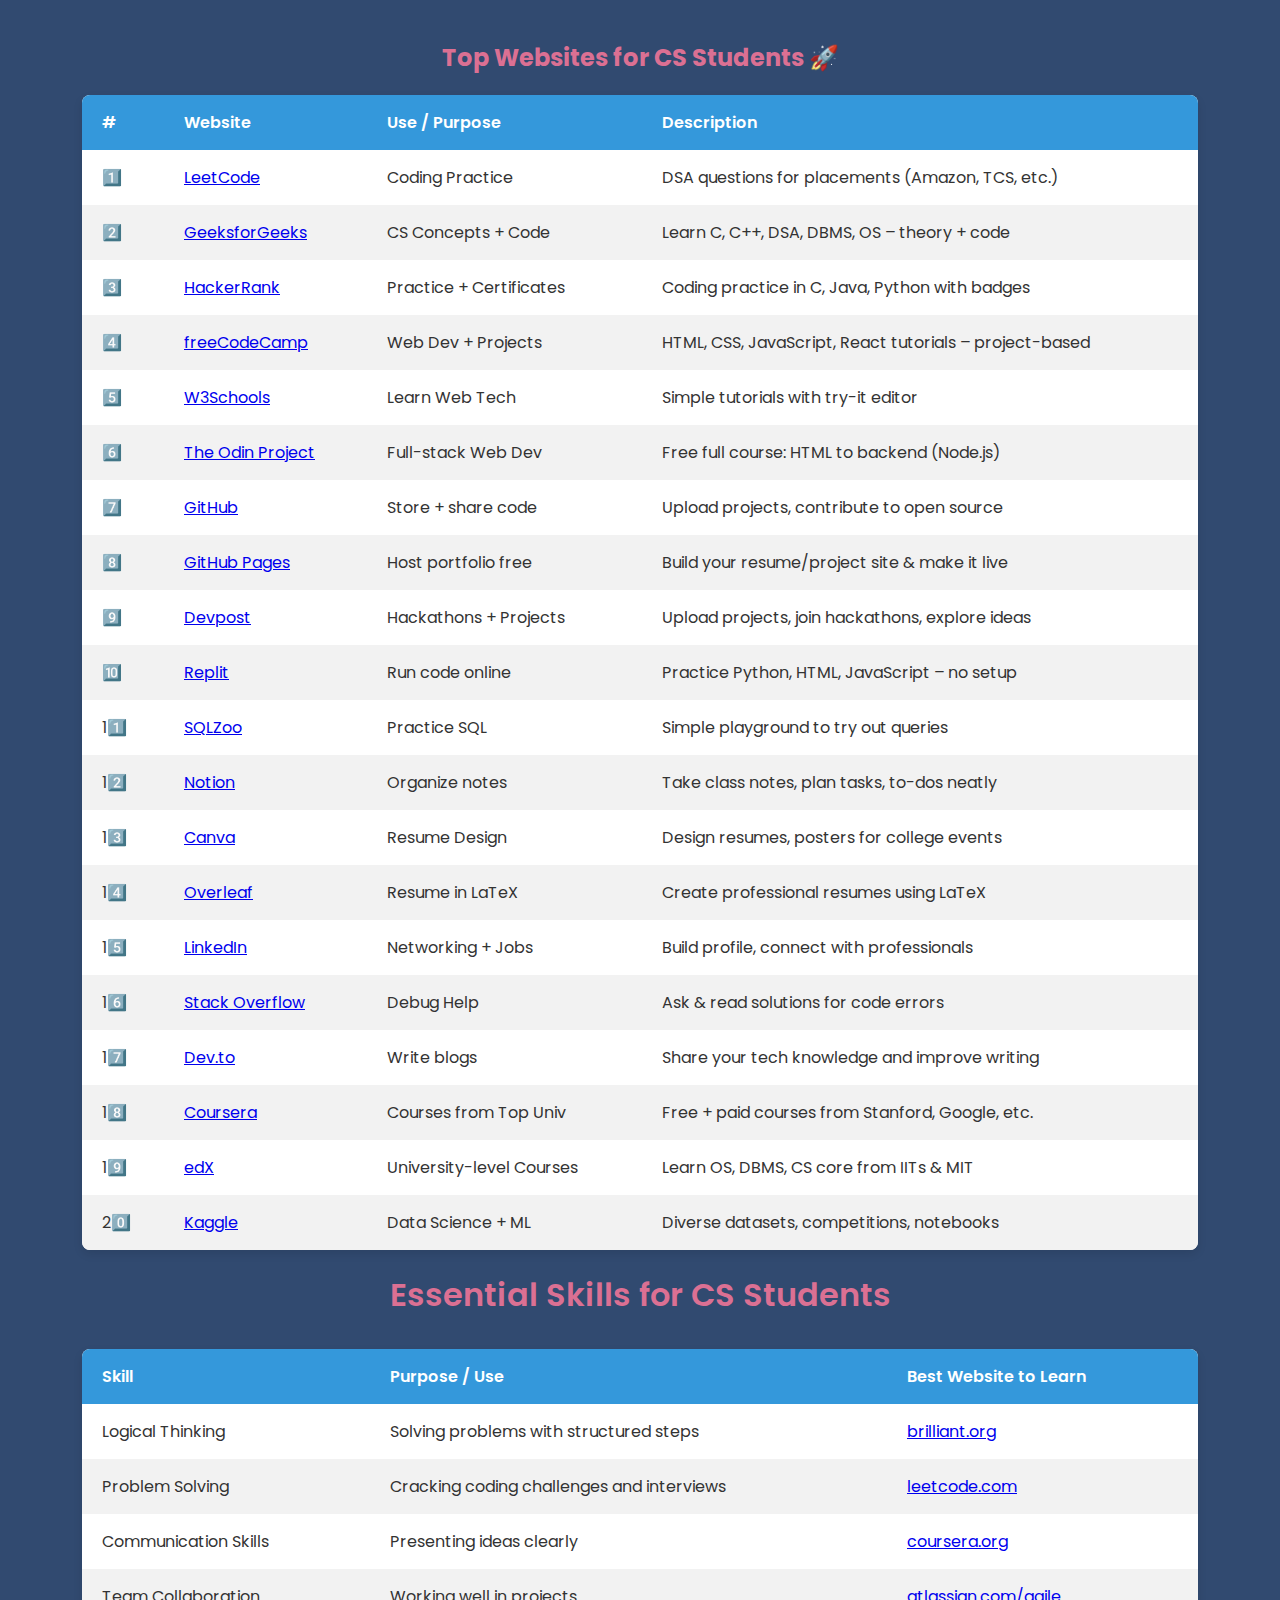
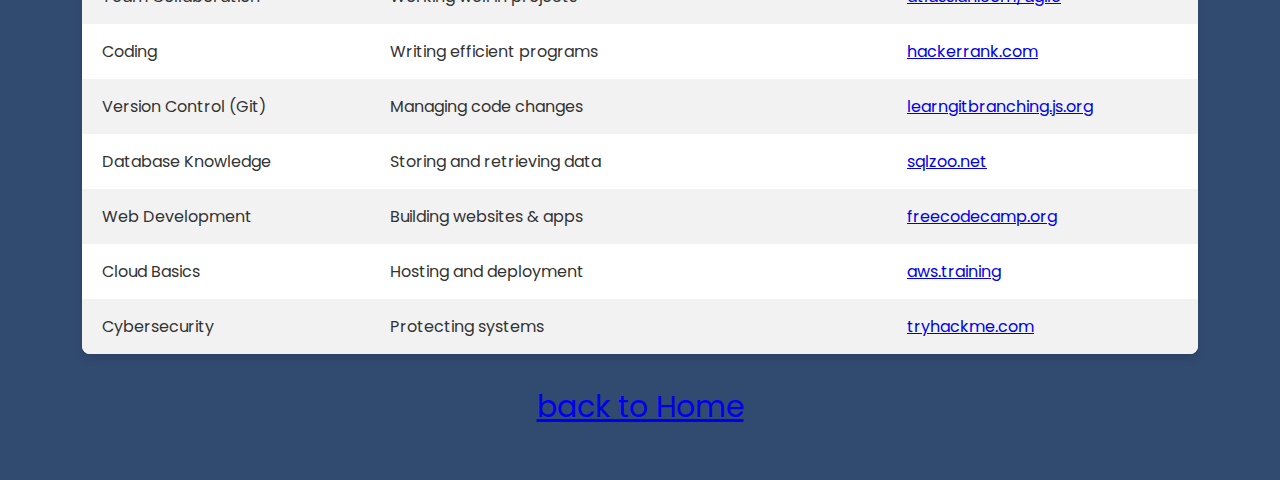
<file: templates/skills.html>
<!DOCTYPE html>
<html lang="en">
<head>
  <meta charset="UTF-8">
  <title>Skills for CS Students</title>
  <link href="https://fonts.googleapis.com/css2?family=Poppins:wght@400;600&display=swap" rel="stylesheet">
  <style>
    body {
      font-family: 'Poppins', sans-serif;
      background-color: #314a70;
      color: #333;
      margin: 0;
      padding: 20px;
    }
    
    h1 {
      text-align: center;
      font-weight: 600;
      margin-bottom: 30px;
      color: #2c3e50;
    }

    table {
      width: 90%;
      margin: 0 auto;
      border-collapse: collapse;
      background-color: white;
      box-shadow: 0 4px 10px rgba(0,0,0,0.1);
      border-radius: 8px;
      overflow: hidden;
    }

    th, td {
      padding: 15px 20px;
      text-align: left;
    }

    th {
      background-color: #3498db;
      color: white;
      font-weight: 600;
    }

    tr:nth-child(even) {
      background-color: #f2f2f2;
    }

    tr:hover {
      background-color: #eaf2f8;
    }

    @media screen and (max-width: 600px) {
      table, thead, tbody, th, td, tr {
        display: block;
      }
      th {
        text-align: center;
      }
    }
  </style>
</head>
<body>
  <h2 style="display: flex; align-items: center; justify-content: center; color: palevioletred;">Top Websites for CS Students 🚀</h2>
<table cellspacing="0" cellpadding="10">
  <thead>
    <tr>
      <th>#</th>
      <th>Website</th>
      <th>Use / Purpose</th>
      <th>Description</th>
    </tr>
  </thead>
  <tbody>
    <tr>
      <td>1️⃣</td>
      <td><a href="https://leetcode.com" target="_blank">LeetCode</a></td>
      <td>Coding Practice</td>
      <td>DSA questions for placements (Amazon, TCS, etc.)</td>
    </tr>
    <tr>
      <td>2️⃣</td>
      <td><a href="https://geeksforgeeks.org" target="_blank">GeeksforGeeks</a></td>
      <td>CS Concepts + Code</td>
      <td>Learn C, C++, DSA, DBMS, OS – theory + code</td>
    </tr>
    <tr>
      <td>3️⃣</td>
      <td><a href="https://hackerrank.com" target="_blank">HackerRank</a></td>
      <td>Practice + Certificates</td>
      <td>Coding practice in C, Java, Python with badges</td>
    </tr>
    <tr>
      <td>4️⃣</td>
      <td><a href="https://freecodecamp.org" target="_blank">freeCodeCamp</a></td>
      <td>Web Dev + Projects</td>
      <td>HTML, CSS, JavaScript, React tutorials – project-based</td>
    </tr>
    <tr>
      <td>5️⃣</td>
      <td><a href="https://w3schools.com" target="_blank">W3Schools</a></td>
      <td>Learn Web Tech</td>
      <td>Simple tutorials with try-it editor</td>
    </tr>
    <tr>
      <td>6️⃣</td>
      <td><a href="https://theodinproject.com" target="_blank">The Odin Project</a></td>
      <td>Full-stack Web Dev</td>
      <td>Free full course: HTML to backend (Node.js)</td>
    </tr>
    <tr>
      <td>7️⃣</td>
      <td><a href="https://github.com" target="_blank">GitHub</a></td>
      <td>Store + share code</td>
      <td>Upload projects, contribute to open source</td>
    </tr>
    <tr>
      <td>8️⃣</td>
      <td><a href="https://pages.github.com" target="_blank">GitHub Pages</a></td>
      <td>Host portfolio free</td>
      <td>Build your resume/project site & make it live</td>
    </tr>
    <tr>
      <td>9️⃣</td>
      <td><a href="https://devpost.com" target="_blank">Devpost</a></td>
      <td>Hackathons + Projects</td>
      <td>Upload projects, join hackathons, explore ideas</td>
    </tr>
    <tr>
      <td>🔟</td>
      <td><a href="https://replit.com" target="_blank">Replit</a></td>
      <td>Run code online</td>
      <td>Practice Python, HTML, JavaScript – no setup</td>
    </tr>
    <tr>
      <td>11️⃣</td>
      <td><a href="https://sqlzoo.net" target="_blank">SQLZoo</a></td>
      <td>Practice SQL</td>
      <td>Simple playground to try out queries</td>
    </tr>
    <tr>
      <td>12️⃣</td>
      <td><a href="https://notion.so" target="_blank">Notion</a></td>
      <td>Organize notes</td>
      <td>Take class notes, plan tasks, to-dos neatly</td>
    </tr>
    <tr>
      <td>13️⃣</td>
      <td><a href="https://canva.com" target="_blank">Canva</a></td>
      <td>Resume Design</td>
      <td>Design resumes, posters for college events</td>
    </tr>
    <tr>
      <td>14️⃣</td>
      <td><a href="https://overleaf.com" target="_blank">Overleaf</a></td>
      <td>Resume in LaTeX</td>
      <td>Create professional resumes using LaTeX</td>
    </tr>
    <tr>
      <td>15️⃣</td>
      <td><a href="https://linkedin.com" target="_blank">LinkedIn</a></td>
      <td>Networking + Jobs</td>
      <td>Build profile, connect with professionals</td>
    </tr>
    <tr>
      <td>16️⃣</td>
      <td><a href="https://stackoverflow.com" target="_blank">Stack Overflow</a></td>
      <td>Debug Help</td>
      <td>Ask & read solutions for code errors</td>
    </tr>
    <tr>
      <td>17️⃣</td>
      <td><a href="https://dev.to" target="_blank">Dev.to</a></td>
      <td>Write blogs</td>
      <td>Share your tech knowledge and improve writing</td>
    </tr>
    <tr>
      <td>18️⃣</td>
      <td><a href="https://coursera.org" target="_blank">Coursera</a></td>
      <td>Courses from Top Univ</td>
      <td>Free + paid courses from Stanford, Google, etc.</td>
    </tr>
    <tr>
      <td>19️⃣</td>
      <td><a href="https://edx.org" target="_blank">edX</a></td>
      <td>University-level Courses</td>
      <td>Learn OS, DBMS, CS core from IITs & MIT</td>
    </tr>
    <tr>
      <td>20️⃣</td>
      <td><a href="https://kaggle.com" target="_blank">Kaggle</a></td>
      <td>Data Science + ML</td>
      <td>Diverse datasets, competitions, notebooks</td>
    </tr>
  </tbody>
</table>
  <!--#####################################-->
  <h1 style="color: palevioletred;">Essential Skills for CS Students</h1>
  <table>
    <thead>
      <tr>
        <th>Skill</th>
        <th>Purpose / Use</th>
        <th>Best Website to Learn</th>
      </tr>
    </thead>
    <tbody>
      <tr>
        <td>Logical Thinking</td>
        <td>Solving problems with structured steps</td>
        <td><a href="https://brilliant.org" target="_blank">brilliant.org</a></td>
      </tr>
      <tr>
        <td>Problem Solving</td>
        <td>Cracking coding challenges and interviews</td>
        <td><a href="https://leetcode.com" target="_blank">leetcode.com</a></td>
      </tr>
      <tr>
        <td>Communication Skills</td>
        <td>Presenting ideas clearly</td>
        <td><a href="https://www.coursera.org" target="_blank">coursera.org</a></td>
      </tr>
      <tr>
        <td>Team Collaboration</td>
        <td>Working well in projects</td>
        <td><a href="https://www.atlassian.com/agile" target="_blank">atlassian.com/agile</a></td>
      </tr>
      <tr>
        <td>Coding</td>
        <td>Writing efficient programs</td>
        <td><a href="https://www.hackerrank.com" target="_blank">hackerrank.com</a></td>
      </tr>
      <tr>
        <td>Version Control (Git)</td>
        <td>Managing code changes</td>
        <td><a href="https://learngitbranching.js.org" target="_blank">learngitbranching.js.org</a></td>
      </tr>
      <tr>
        <td>Database Knowledge</td>
        <td>Storing and retrieving data</td>
        <td><a href="https://sqlzoo.net" target="_blank">sqlzoo.net</a></td>
      </tr>
      <tr>
        <td>Web Development</td>
        <td>Building websites & apps</td>
        <td><a href="https://www.freecodecamp.org" target="_blank">freecodecamp.org</a></td>
      </tr>
      <tr>
        <td>Cloud Basics</td>
        <td>Hosting and deployment</td>
        <td><a href="https://www.aws.training" target="_blank">aws.training</a></td>
      </tr>
      <tr>
        <td>Cybersecurity</td>
        <td>Protecting systems</td>
        <td><a href="https://tryhackme.com" target="_blank">tryhackme.com</a></td>
      </tr>
    </tbody>
  </table>
  <p style="text-decoration: none; display: flex; align-items: center; justify-content: center; font-size: 30px; color: red;"><a href="/">back to Home</a></p>
</body>
</html>
</file>
